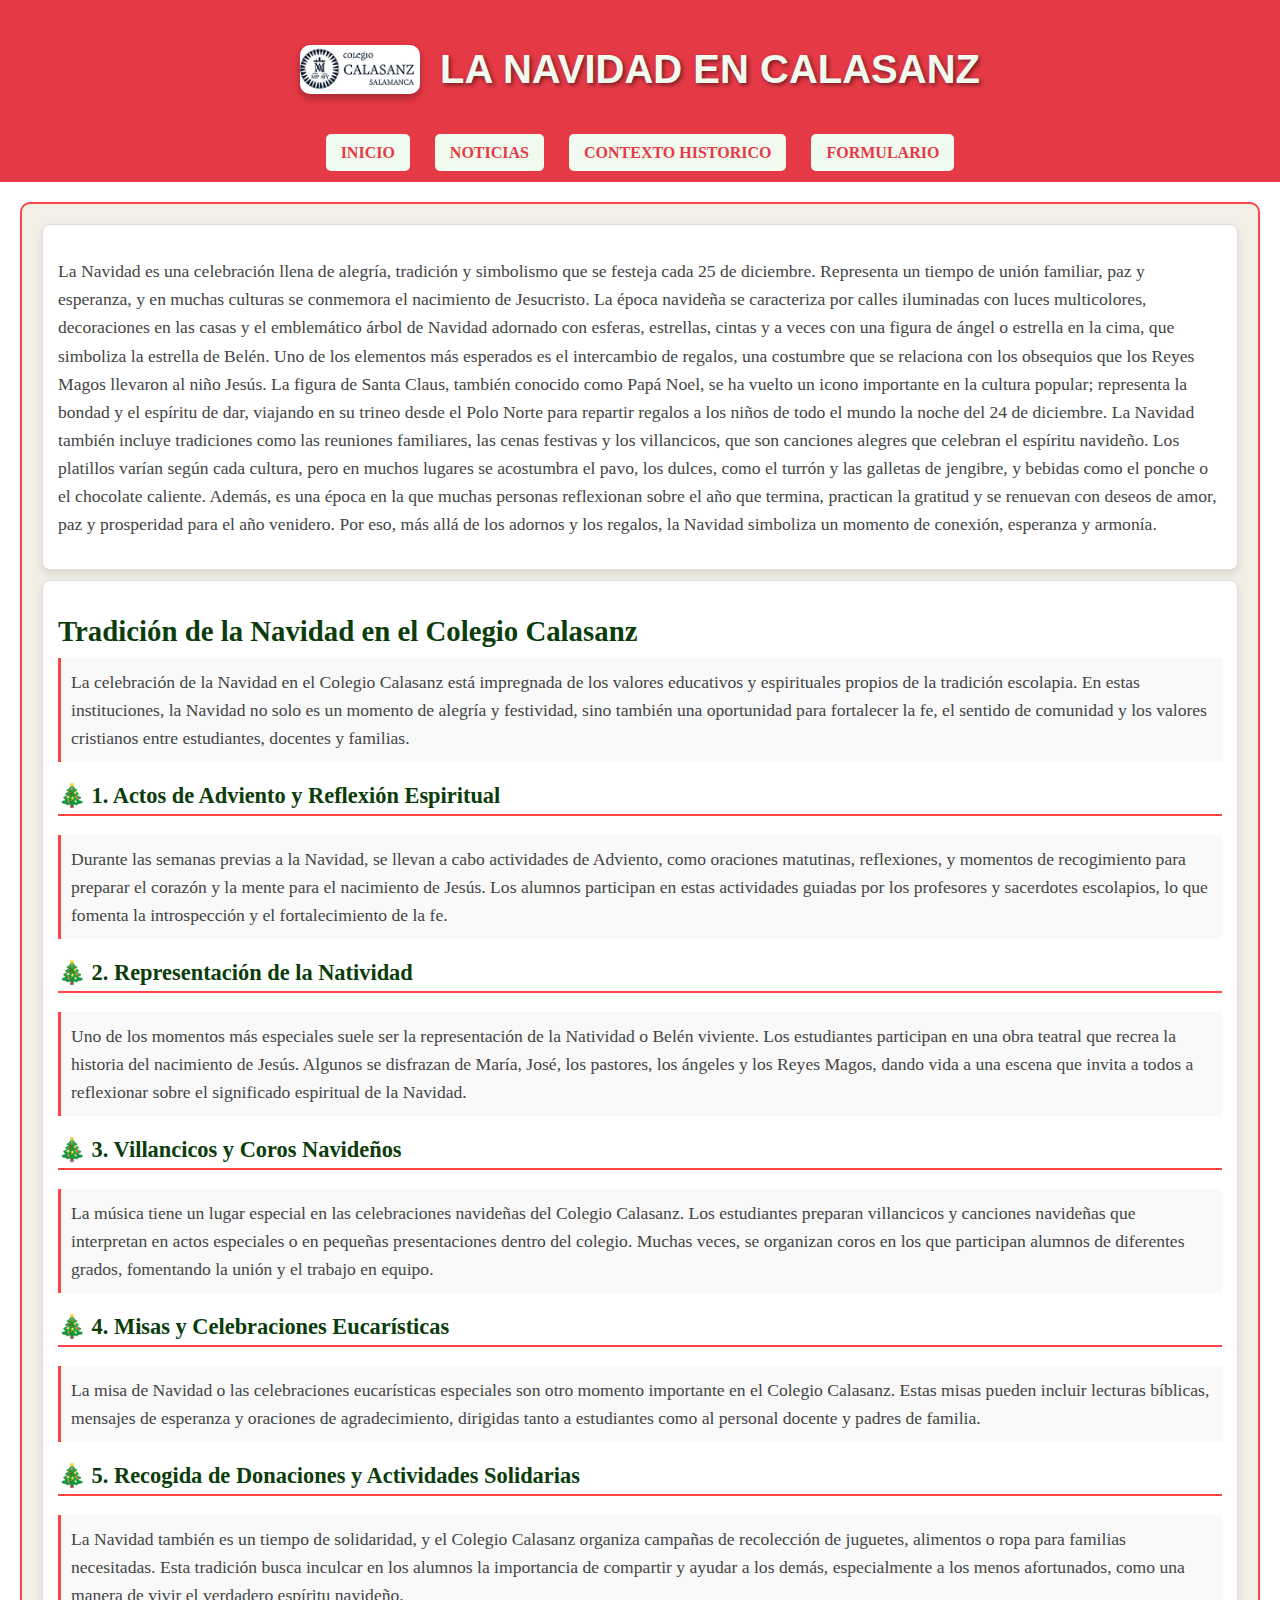
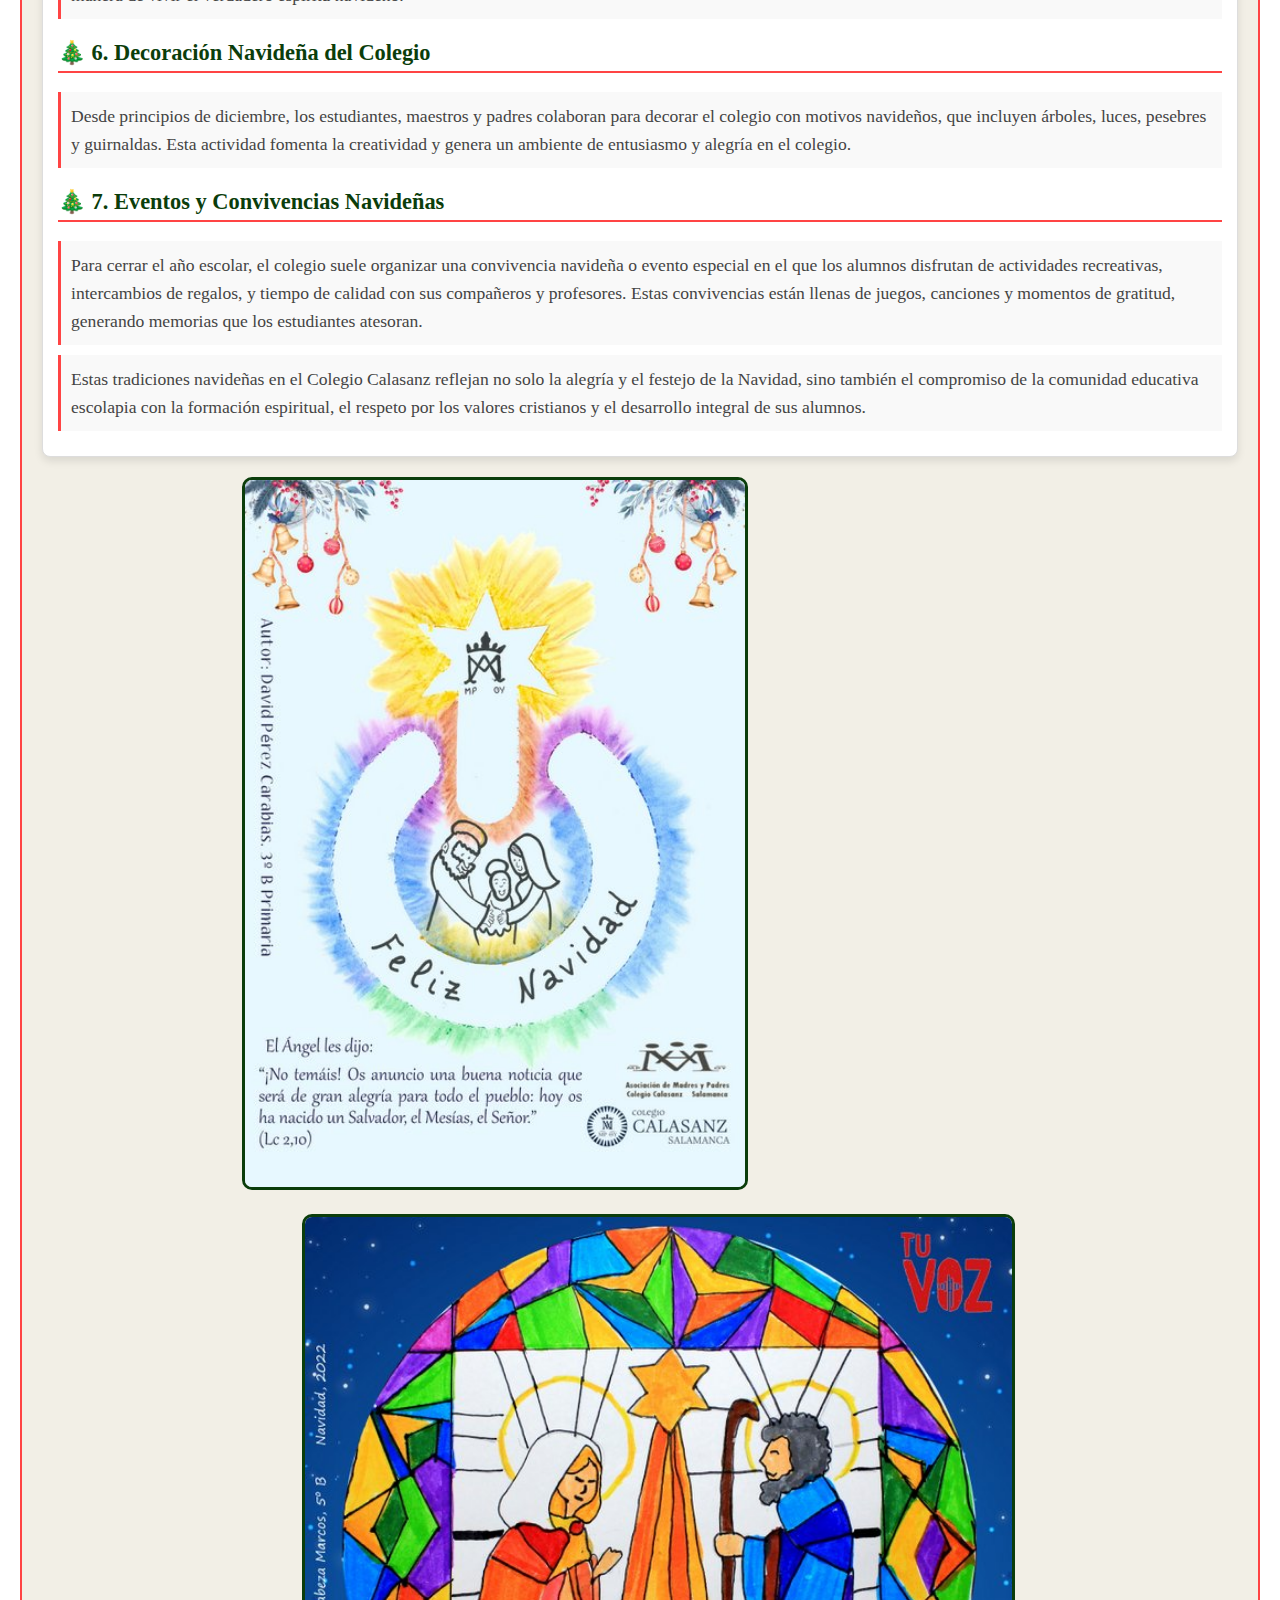
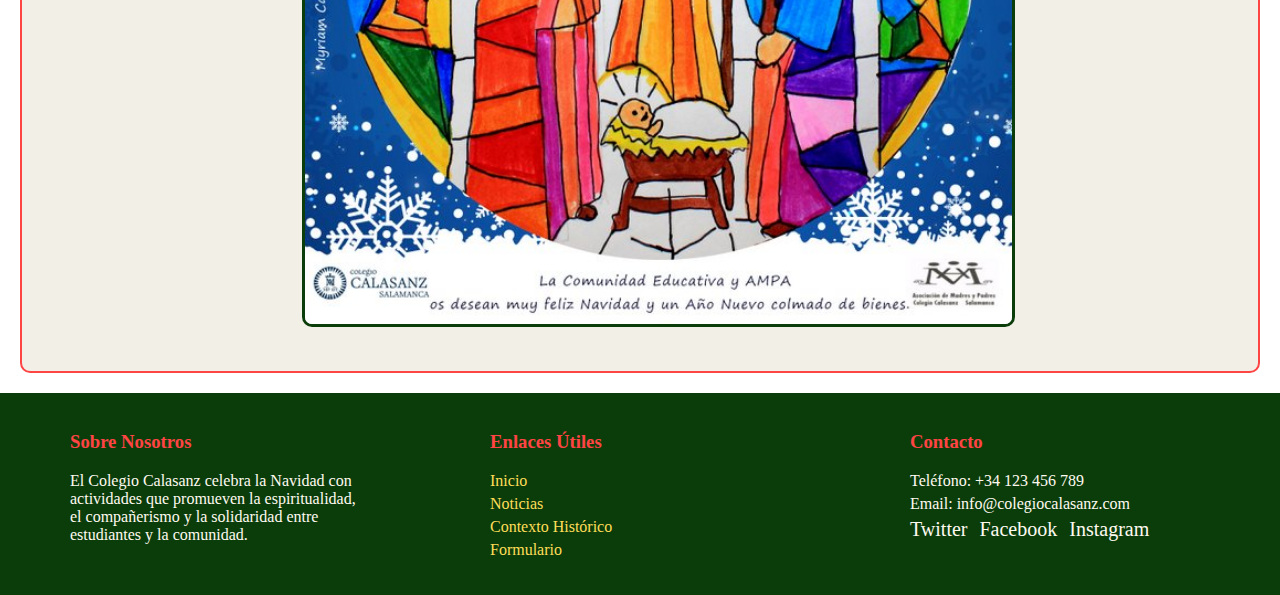
<file: pagina/html/index.html>
<!DOCTYPE html>
<html lang="en">

<head>
    <meta charset="UTF-8">
    <meta name="viewport" content="width=device-width, initial-scale=1.0">
    <title>Web calasanz</title>
    <link rel="stylesheet" href="../estilos/cabecera.css">
    <link rel="stylesheet" href="../estilos/index.css">
    <link rel="stylesheet" href="../estilos/pie-de-pagina.css">
</head>

<body>

    <!--Contenido de la cabecera-->
    <header>
        <!--Contendra el logo mas el nombre de la pagina y el menu de navegacion-->
        <div class="titulo">
            <img src="../imagenes/logo-colegio-calasanz.png" alt="" id="img1">
            <h1 id="tituloPagina">LA NAVIDAD EN CALASANZ</h1>
        </div>
        <input type="checkbox" id="menu-toggle">
        <label for="menu-toggle">
            <img src="../imagenes/icono-desplegable.png" alt="Icono de menú" class="icono-desplegable">
        </label>
        <nav>
            <!--Menu de navegacion para poder moverte por las diversas paginas de la web-->
            <a href="../html/index.html"><span>Inicio</span></a>
            <a href="../html/noticias.html"><span>Noticias</span></a>
            <a href="../html/ContextoHistorico.html"><span>Contexto historico</span></a>
            <a href="../html/formulario.html"><span>Formulario</span></a>
        </nav>
    </header>

    <!--Contenido principal de la pagina-->
    <section class="desplazamiento">
        <!--Donde se va a desarrollar todo el contenido principal de la pagina-->
        <div class="descripcion">
            <!--Descripcion de la navidad-->
            <p>La Navidad es una celebración llena de alegría, tradición y simbolismo que se festeja cada 25 de
                diciembre. Representa un tiempo de unión familiar, paz y esperanza, y en muchas culturas se conmemora el
                nacimiento de Jesucristo. La época navideña se caracteriza por calles iluminadas con luces multicolores,
                decoraciones en las casas y el emblemático árbol de Navidad adornado con esferas, estrellas, cintas y a
                veces con una figura de ángel o estrella en la cima, que simboliza la estrella de Belén.

                Uno de los elementos más esperados es el intercambio de regalos, una costumbre que se relaciona con los
                obsequios que los Reyes Magos llevaron al niño Jesús. La figura de Santa Claus, también conocido como
                Papá Noel, se ha vuelto un icono importante en la cultura popular; representa la bondad y el espíritu de
                dar, viajando en su trineo desde el Polo Norte para repartir regalos a los niños de todo el mundo la
                noche del 24 de diciembre.

                La Navidad también incluye tradiciones como las reuniones familiares, las cenas festivas y los
                villancicos, que son canciones alegres que celebran el espíritu navideño. Los platillos varían según
                cada cultura, pero en muchos lugares se acostumbra el pavo, los dulces, como el turrón y las galletas de
                jengibre, y bebidas como el ponche o el chocolate caliente.

                Además, es una época en la que muchas personas reflexionan sobre el año que termina, practican la
                gratitud y se renuevan con deseos de amor, paz y prosperidad para el año venidero. Por eso, más allá de
                los adornos y los regalos, la Navidad simboliza un momento de conexión, esperanza y armonía.</p>
        </div>
        <div class="tradicion">
            <!--Tradicion de la navidad en el colegio-->
            <h1>Tradición de la Navidad en el Colegio Calasanz</h1>
            <p>La celebración de la Navidad en el Colegio Calasanz está impregnada de los valores educativos y
                espirituales propios de la tradición escolapia. En estas instituciones, la Navidad no solo es un momento
                de alegría y festividad, sino también una oportunidad para fortalecer la fe, el sentido de comunidad y
                los valores cristianos entre estudiantes, docentes y familias.</p>

            <h2>1. Actos de Adviento y Reflexión Espiritual</h2>
            <p>Durante las semanas previas a la Navidad, se llevan a cabo actividades de Adviento, como oraciones
                matutinas, reflexiones, y momentos de recogimiento para preparar el corazón y la mente para el
                nacimiento de Jesús. Los alumnos participan en estas actividades guiadas por los profesores y sacerdotes
                escolapios, lo que fomenta la introspección y el fortalecimiento de la fe.</p>

            <h2>2. Representación de la Natividad</h2>
            <p>Uno de los momentos más especiales suele ser la representación de la Natividad o Belén viviente. Los
                estudiantes participan en una obra teatral que recrea la historia del nacimiento de Jesús. Algunos se
                disfrazan de María, José, los pastores, los ángeles y los Reyes Magos, dando vida a una escena que
                invita a todos a reflexionar sobre el significado espiritual de la Navidad.</p>

            <h2>3. Villancicos y Coros Navideños</h2>
            <p>La música tiene un lugar especial en las celebraciones navideñas del Colegio Calasanz. Los estudiantes
                preparan villancicos y canciones navideñas que interpretan en actos especiales o en pequeñas
                presentaciones dentro del colegio. Muchas veces, se organizan coros en los que participan alumnos de
                diferentes grados, fomentando la unión y el trabajo en equipo.</p>

            <h2>4. Misas y Celebraciones Eucarísticas</h2>
            <p>La misa de Navidad o las celebraciones eucarísticas especiales son otro momento importante en el Colegio
                Calasanz. Estas misas pueden incluir lecturas bíblicas, mensajes de esperanza y oraciones de
                agradecimiento, dirigidas tanto a estudiantes como al personal docente y padres de familia.</p>

            <h2>5. Recogida de Donaciones y Actividades Solidarias</h2>
            <p>La Navidad también es un tiempo de solidaridad, y el Colegio Calasanz organiza campañas de recolección de
                juguetes, alimentos o ropa para familias necesitadas. Esta tradición busca inculcar en los alumnos la
                importancia de compartir y ayudar a los demás, especialmente a los menos afortunados, como una manera de
                vivir el verdadero espíritu navideño.</p>

            <h2>6. Decoración Navideña del Colegio</h2>
            <p>Desde principios de diciembre, los estudiantes, maestros y padres colaboran para decorar el colegio con
                motivos navideños, que incluyen árboles, luces, pesebres y guirnaldas. Esta actividad fomenta la
                creatividad y genera un ambiente de entusiasmo y alegría en el colegio.</p>

            <h2>7. Eventos y Convivencias Navideñas</h2>
            <p>Para cerrar el año escolar, el colegio suele organizar una convivencia navideña o evento especial en el
                que los alumnos disfrutan de actividades recreativas, intercambios de regalos, y tiempo de calidad con
                sus compañeros y profesores. Estas convivencias están llenas de juegos, canciones y momentos de
                gratitud, generando memorias que los estudiantes atesoran.</p>

            <p>Estas tradiciones navideñas en el Colegio Calasanz reflejan no solo la alegría y el festejo de la
                Navidad, sino también el compromiso de la comunidad educativa escolapia con la formación espiritual, el
                respeto por los valores cristianos y el desarrollo integral de sus alumnos.</p>

        </div>
        <div class="imagenes">
            <img src="../imagenes/Calasanz-Salamanca-Navidad-2020-001.jpg" alt="" class="img2">
            <img src="../imagenes/Navidad2022.jpg" alt="" class="img3">
        </div>
    </section>

    <!--Pie de pagina-->
    <!--Pie de pagina-->
    <footer>
        <div class="footer-section">
            <h3>Sobre Nosotros</h3>
            <p>El Colegio Calasanz celebra la Navidad con actividades que promueven la espiritualidad, el compañerismo y
                la solidaridad entre estudiantes y la comunidad.</p>
        </div>
        <div class="footer-section">
            <h3>Enlaces Útiles</h3>
            <ul>
                <li><a href="../html/index.html">Inicio</a></li>
                <li><a href="../html/noticias.html">Noticias</a></li>
                <li><a href="../html/ContextoHistorico.html">Contexto Histórico</a></li>
                <li><a href="../html/formulario.html">Formulario</a></li>
            </ul>
        </div>
        <div class="footer-section">
            <h3>Contacto</h3>
            <p>Teléfono: +34 123 456 789</p>
            <p>Email: info@colegiocalasanz.com</p>
            <div class="social-icons">
                <a href="https://x.com/CalasanzSA" target="_blank" class="icon icon-twitter">Twitter</a>
                <a href="https://www.facebook.com/CalasanzSA/?locale=es_ES" target="_blank"
                    class="icon icon-facebook">Facebook</a>
                <a href="https://www.instagram.com/colegio_calasanz_salamanca?utm_source=ig_web_button_share_sheet&igsh=ZDNlZDc0MzIxNw=="
                    target="_blank" class="icon icon-instagram">Instagram</a>
            </div>
        </div>
    </footer>

</body>

</html>
</file>
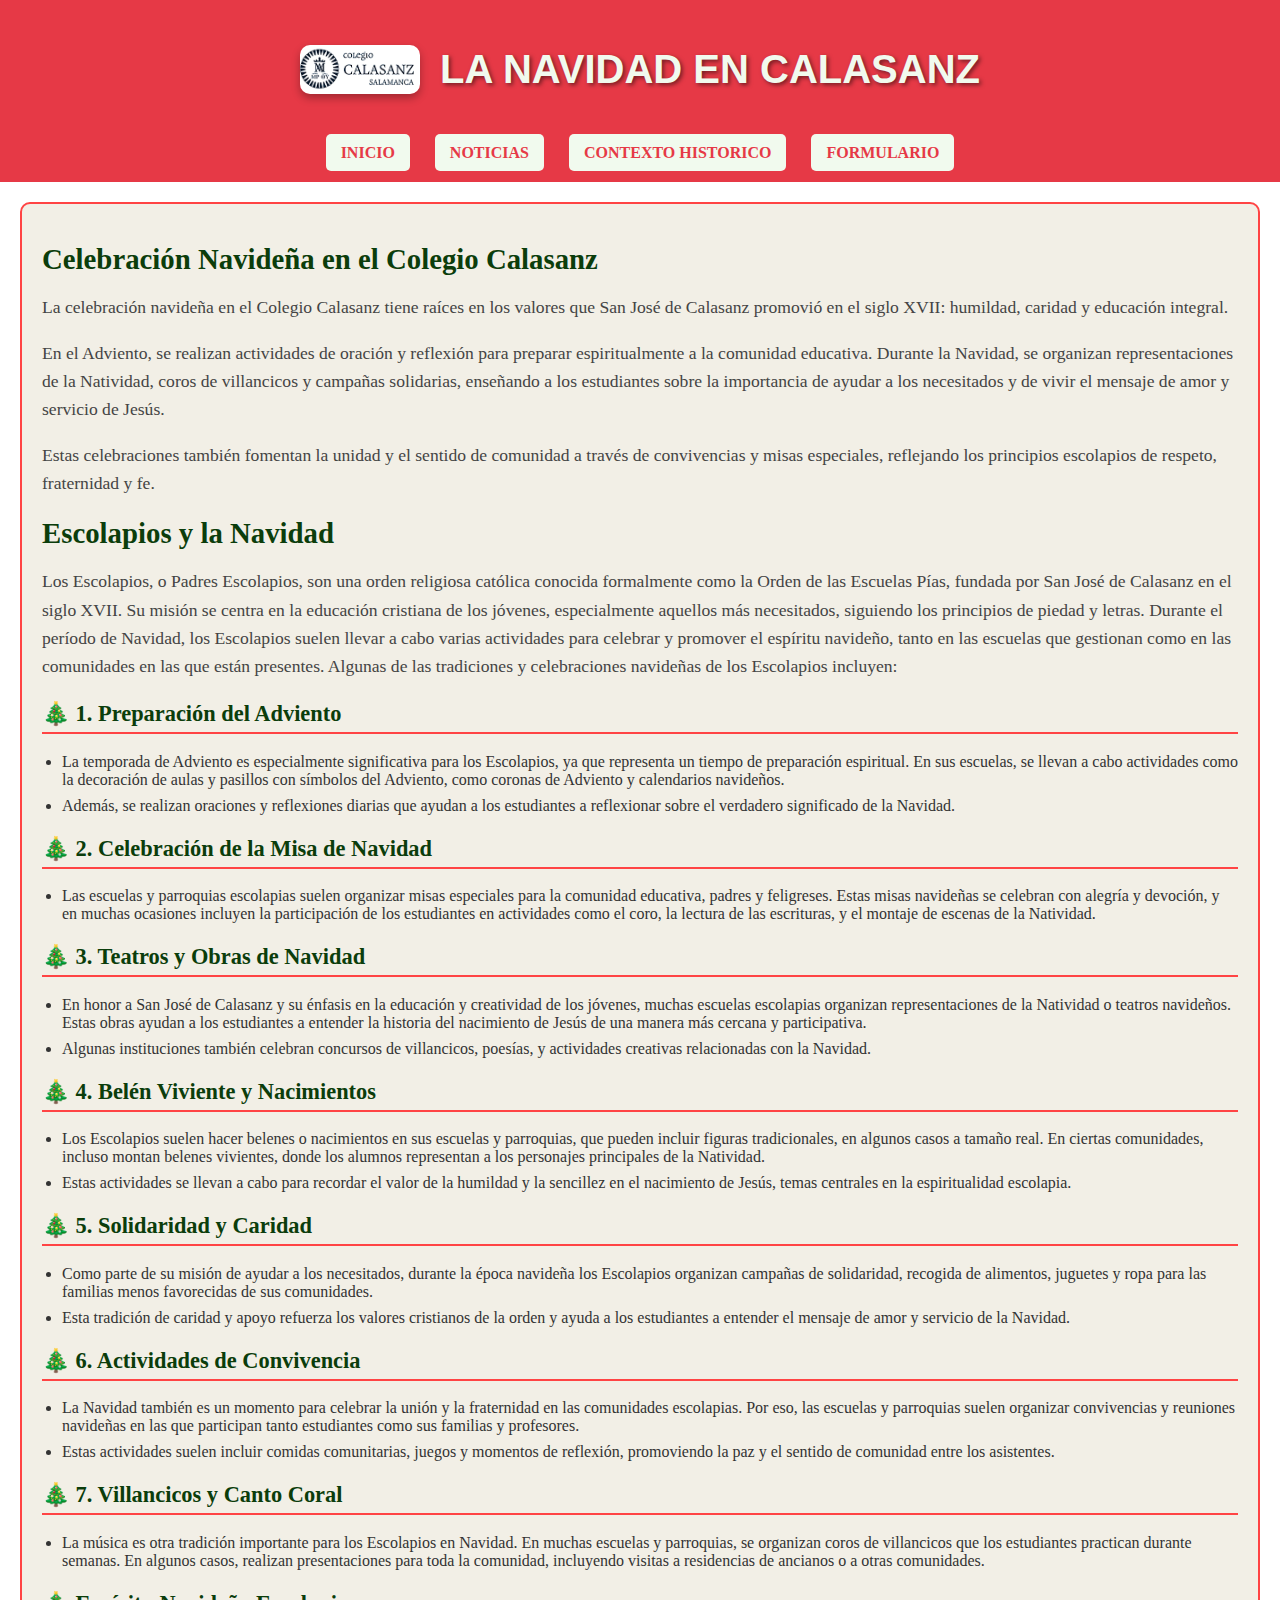
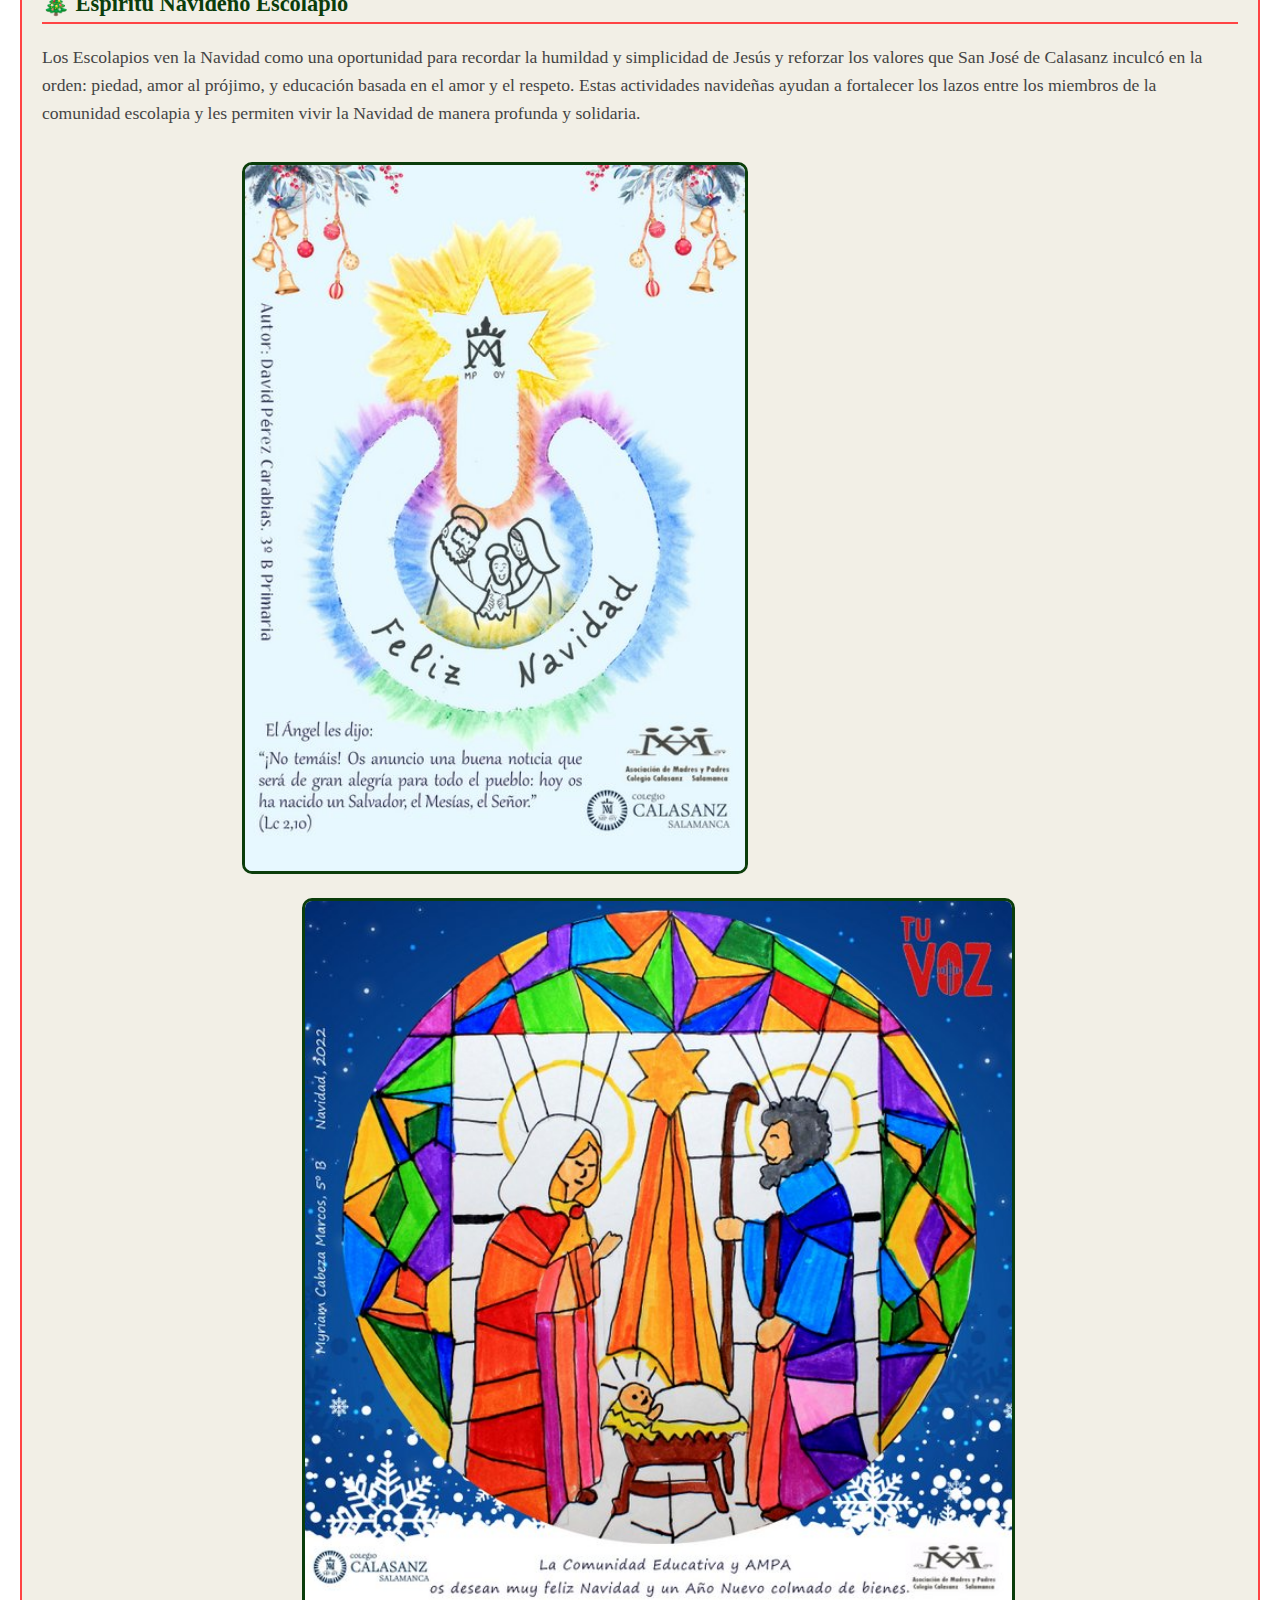
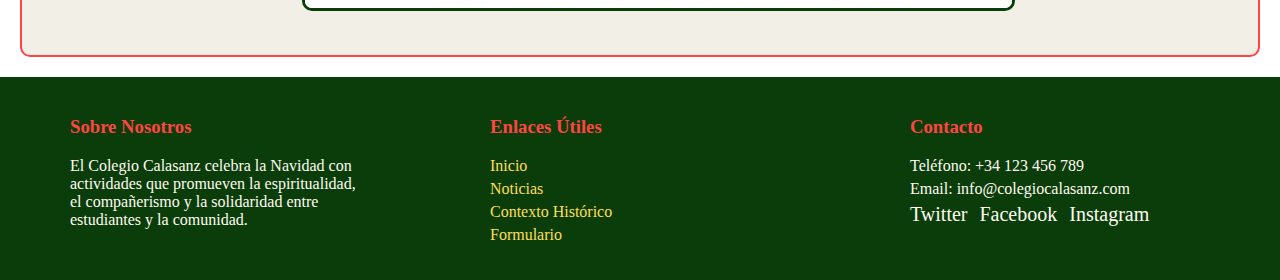
<file: pagina/html/ContextoHistorico.html>
<!DOCTYPE html>
<html lang="en">

<head>
    <meta charset="UTF-8">
    <meta name="viewport" content="width=device-width, initial-scale=1.0">
    <title>Historia</title>
    <link rel="stylesheet" href="../estilos/cabecera.css">
    <link rel="stylesheet" href="../estilos/index.css">
    <link rel="stylesheet" href="../estilos/pie-de-pagina.css">
</head>

<body>
    <!--Contenido de la cabecera-->
    <header>
        <!--Contendra el logo mas el nombre de la pagina y el menu de navegacion-->
        <div class="titulo">
            <img src="../imagenes/logo-colegio-calasanz.png" alt="" id="img1">
            <h1 id="tituloPagina">LA NAVIDAD EN CALASANZ</h1>
        </div>
        <input type="checkbox" id="menu-toggle">
        <label for="menu-toggle">
            <img src="../imagenes/icono-desplegable.png" alt="Icono de menú" class="icono-desplegable">
        </label>
        <nav>
            <!--Menu de navegacion para poder moverte por las diversas paginas de la web-->
            <a href="../html/index.html"><span>Inicio</span></a>
            <a href="../html/noticias.html"><span>Noticias</span></a>
            <a href="../html/ContextoHistorico.html"><span>Contexto historico</span></a>
            <a href="../html/formulario.html"><span>Formulario</span></a>
        </nav>
    </header>

    <section>
        <h1>Celebración Navideña en el Colegio Calasanz</h1>
        <p>La celebración navideña en el Colegio Calasanz tiene raíces en los valores que San José de Calasanz promovió
            en el siglo XVII: humildad, caridad y educación integral.</p>

        <p>En el Adviento, se realizan actividades de oración y reflexión para preparar espiritualmente a la comunidad
            educativa. Durante la Navidad, se organizan representaciones de la Natividad, coros de villancicos y
            campañas solidarias, enseñando a los estudiantes sobre la importancia de ayudar a los necesitados y de vivir
            el mensaje de amor y servicio de Jesús.</p>

        <p>Estas celebraciones también fomentan la unidad y el sentido de comunidad a través de convivencias y misas
            especiales, reflejando los principios escolapios de respeto, fraternidad y fe.</p>


        <h1>Escolapios y la Navidad</h1>
        <p>Los Escolapios, o Padres Escolapios, son una orden religiosa católica conocida formalmente como la Orden de
            las Escuelas Pías, fundada por San José de Calasanz en el siglo XVII. Su misión se centra en la educación
            cristiana de los jóvenes, especialmente aquellos más necesitados, siguiendo los principios de piedad y
            letras. Durante el período de Navidad, los Escolapios suelen llevar a cabo varias actividades para celebrar
            y promover el espíritu navideño, tanto en las escuelas que gestionan como en las comunidades en las que
            están presentes. Algunas de las tradiciones y celebraciones navideñas de los Escolapios incluyen:</p>

        <h2>1. Preparación del Adviento</h2>
        <ul>
            <li>La temporada de Adviento es especialmente significativa para los Escolapios, ya que representa un tiempo
                de preparación espiritual. En sus escuelas, se llevan a cabo actividades como la decoración de aulas y
                pasillos con símbolos del Adviento, como coronas de Adviento y calendarios navideños.</li>
            <li>Además, se realizan oraciones y reflexiones diarias que ayudan a los estudiantes a reflexionar sobre el
                verdadero significado de la Navidad.</li>
        </ul>

        <h2>2. Celebración de la Misa de Navidad</h2>
        <ul>
            <li>Las escuelas y parroquias escolapias suelen organizar misas especiales para la comunidad educativa,
                padres y feligreses. Estas misas navideñas se celebran con alegría y devoción, y en muchas ocasiones
                incluyen la participación de los estudiantes en actividades como el coro, la lectura de las escrituras,
                y el montaje de escenas de la Natividad.</li>
        </ul>

        <h2>3. Teatros y Obras de Navidad</h2>
        <ul>
            <li>En honor a San José de Calasanz y su énfasis en la educación y creatividad de los jóvenes, muchas
                escuelas escolapias organizan representaciones de la Natividad o teatros navideños. Estas obras ayudan a
                los estudiantes a entender la historia del nacimiento de Jesús de una manera más cercana y
                participativa.</li>
            <li>Algunas instituciones también celebran concursos de villancicos, poesías, y actividades creativas
                relacionadas con la Navidad.</li>
        </ul>

        <h2>4. Belén Viviente y Nacimientos</h2>
        <ul>
            <li>Los Escolapios suelen hacer belenes o nacimientos en sus escuelas y parroquias, que pueden incluir
                figuras tradicionales, en algunos casos a tamaño real. En ciertas comunidades, incluso montan belenes
                vivientes, donde los alumnos representan a los personajes principales de la Natividad.</li>
            <li>Estas actividades se llevan a cabo para recordar el valor de la humildad y la sencillez en el nacimiento
                de Jesús, temas centrales en la espiritualidad escolapia.</li>
        </ul>

        <h2>5. Solidaridad y Caridad</h2>
        <ul>
            <li>Como parte de su misión de ayudar a los necesitados, durante la época navideña los Escolapios organizan
                campañas de solidaridad, recogida de alimentos, juguetes y ropa para las familias menos favorecidas de
                sus comunidades.</li>
            <li>Esta tradición de caridad y apoyo refuerza los valores cristianos de la orden y ayuda a los estudiantes
                a entender el mensaje de amor y servicio de la Navidad.</li>
        </ul>

        <h2>6. Actividades de Convivencia</h2>
        <ul>
            <li>La Navidad también es un momento para celebrar la unión y la fraternidad en las comunidades escolapias.
                Por eso, las escuelas y parroquias suelen organizar convivencias y reuniones navideñas en las que
                participan tanto estudiantes como sus familias y profesores.</li>
            <li>Estas actividades suelen incluir comidas comunitarias, juegos y momentos de reflexión, promoviendo la
                paz y el sentido de comunidad entre los asistentes.</li>
        </ul>

        <h2>7. Villancicos y Canto Coral</h2>
        <ul>
            <li>La música es otra tradición importante para los Escolapios en Navidad. En muchas escuelas y parroquias,
                se organizan coros de villancicos que los estudiantes practican durante semanas. En algunos casos,
                realizan presentaciones para toda la comunidad, incluyendo visitas a residencias de ancianos o a otras
                comunidades.</li>
        </ul>

        <h2>Espíritu Navideño Escolapio</h2>
        <p>Los Escolapios ven la Navidad como una oportunidad para recordar la humildad y simplicidad de Jesús y
            reforzar los valores que San José de Calasanz inculcó en la orden: piedad, amor al prójimo, y educación
            basada en el amor y el respeto. Estas actividades navideñas ayudan a fortalecer los lazos entre los miembros
            de la comunidad escolapia y les permiten vivir la Navidad de manera profunda y solidaria.</p>
        <img src="../imagenes/Calasanz-Salamanca-Navidad-2020-001.jpg" alt="" class="img2">
        <img src="../imagenes/Navidad2022.jpg" alt="" class="img3">
    </section>
    <!--Pie de pagina-->
    <footer>
        <div class="footer-section">
            <h3>Sobre Nosotros</h3>
            <p>El Colegio Calasanz celebra la Navidad con actividades que promueven la espiritualidad, el compañerismo y
                la solidaridad entre estudiantes y la comunidad.</p>
        </div>
        <div class="footer-section">
            <h3>Enlaces Útiles</h3>
            <ul>
                <li><a href="../html/index.html">Inicio</a></li>
                <li><a href="../html/noticias.html">Noticias</a></li>
                <li><a href="../html/ContextoHistorico.html">Contexto Histórico</a></li>
                <li><a href="../html/formulario.html">Formulario</a></li>
            </ul>
        </div>
        <div class="footer-section">
            <h3>Contacto</h3>
            <p>Teléfono: +34 123 456 789</p>
            <p>Email: info@colegiocalasanz.com</p>
            <div class="social-icons">
                <a href="https://x.com/CalasanzSA" target="_blank" class="icon icon-twitter">Twitter</a>
                <a href="https://www.facebook.com/CalasanzSA/?locale=es_ES" target="_blank"
                    class="icon icon-facebook">Facebook</a>
                <a href="https://www.instagram.com/colegio_calasanz_salamanca?utm_source=ig_web_button_share_sheet&igsh=ZDNlZDc0MzIxNw=="
                    target="_blank" class="icon icon-instagram">Instagram</a>
            </div>
        </div>
    </footer>
</body>

</html>
</file>
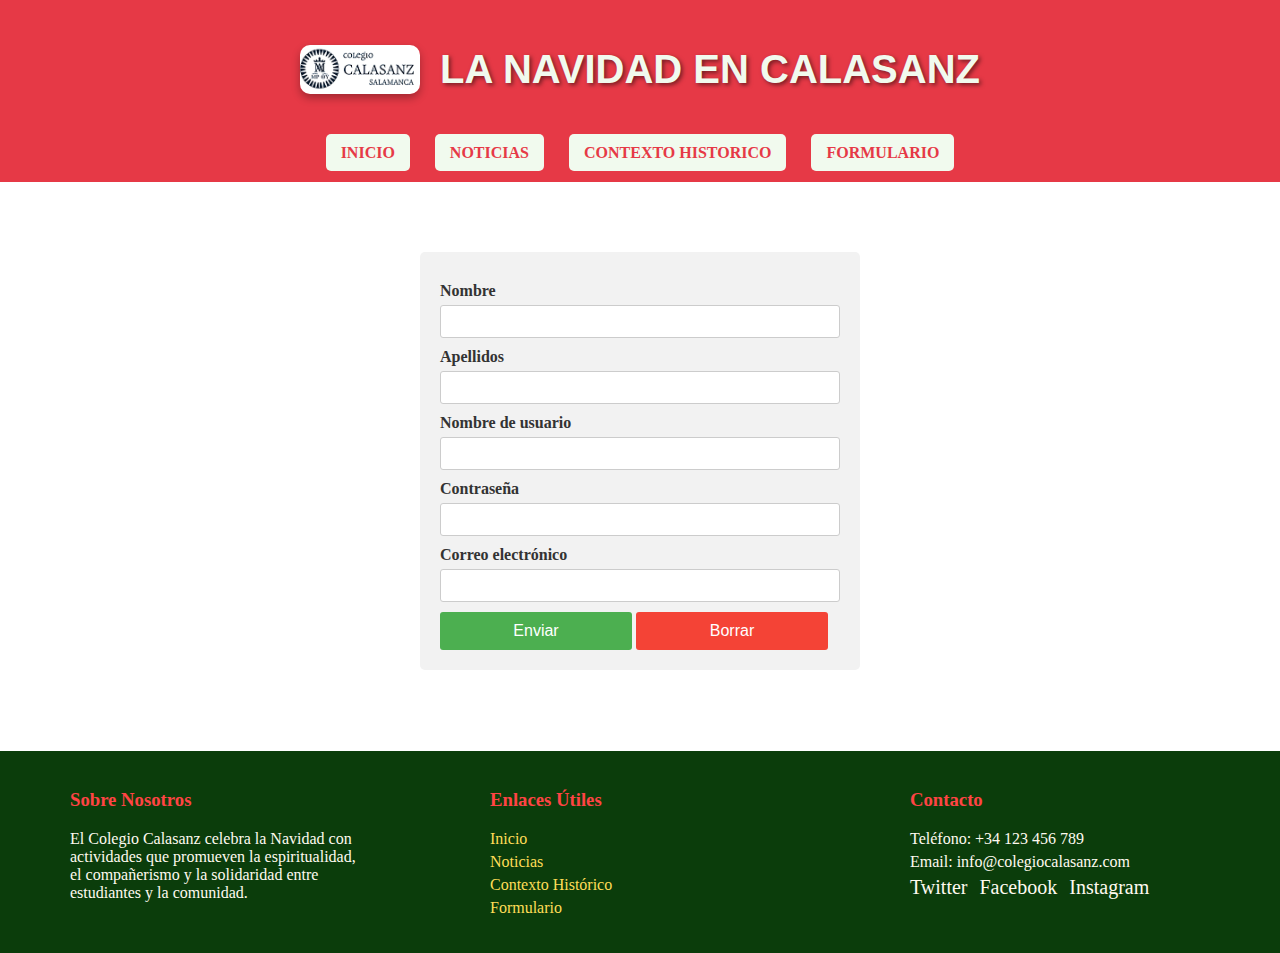
<file: pagina/html/formulario.html>
<!DOCTYPE html>
<html lang="en">

<head>
    <meta charset="UTF-8">
    <meta name="viewport" content="width=device-width, initial-scale=1.0">
    <title>Formulario</title>
    <link rel="stylesheet" href="../estilos/cabecera.css">
    <link rel="stylesheet" href="../estilos/index.css">
    <link rel="stylesheet" href="../estilos/pie-de-pagina.css">
</head>

<body>
    <!--Contenido de la cabecera-->
    <header>
        <!--Contendra el logo mas el nombre de la pagina y el menu de navegacion-->
        <div class="titulo">
            <img src="../imagenes/logo-colegio-calasanz.png" alt="" id="img1">
            <h1 id="tituloPagina">LA NAVIDAD EN CALASANZ</h1>
        </div>
        <input type="checkbox" id="menu-toggle">
        <label for="menu-toggle">
            <img src="../imagenes/icono-desplegable.png" alt="Icono de menú" class="icono-desplegable">
        </label>
        <nav>
            <!--Menu de navegacion para poder moverte por las diversas paginas de la web-->
            <a href="../html/index.html"><span>Inicio</span></a>
            <a href="../html/noticias.html"><span>Noticias</span></a>
            <a href="../html/ContextoHistorico.html"><span>Contexto historico</span></a>
            <a href="../html/formulario.html"><span>Formulario</span></a>
        </nav>
    </header>

    <div class="container">
        <form action="../html/index.html">
            <!--Contenido del formulario-->
            <label class="label" for="nombre">Nombre</label>
            <input class="input-field" type="text" id="nombre">

            <label class="label" for="apellidos">Apellidos</label>
            <input class="input-field" type="text" id="apellidos"><br>

            <label class="label" for="usuario">Nombre de usuario</label>
            <input class="input-field" type="text" id="usuario">

            <label class="label" for="password">Contraseña</label>
            <input class="input-field" type="password" id="password" pattern="(?=.*\d)[A-Za-z\d]{8,}"><br>

            <label class="label" for="email">Correo electrónico</label>
            <input class="input-field" type="email" id="email" pattern="[a-zA-Z0-9._%+-]+@gmail\.com"><br>

            <input class="button submit-btn" type="submit" value="Enviar">
            <input class="button reset-btn" type="reset" value="Borrar">
        </form>
    </div>

    <footer>
        <div class="footer-section">
            <h3>Sobre Nosotros</h3>
            <p>El Colegio Calasanz celebra la Navidad con actividades que promueven la espiritualidad, el compañerismo y
                la solidaridad entre estudiantes y la comunidad.</p>
        </div>
        <div class="footer-section">
            <h3>Enlaces Útiles</h3>
            <ul>
                <li><a href="../html/index.html">Inicio</a></li>
                    <li><a href="../html/noticias.html">Noticias</a></li>
                    <li><a href="../html/ContextoHistorico.html">Contexto Histórico</a></li>
                    <li><a href="../html/formulario.html">Formulario</a></li>
            </ul>
        </div>
        <div class="footer-section">
            <h3>Contacto</h3>
            <p>Teléfono: +34 123 456 789</p>
            <p>Email: info@colegiocalasanz.com</p>
            <div class="social-icons">
                <a href="https://x.com/CalasanzSA" target="_blank" class="icon icon-twitter">Twitter</a>
                <a href="https://www.facebook.com/CalasanzSA/?locale=es_ES" target="_blank"
                    class="icon icon-facebook">Facebook</a>
                <a href="https://www.instagram.com/colegio_calasanz_salamanca?utm_source=ig_web_button_share_sheet&igsh=ZDNlZDc0MzIxNw=="
                    target="_blank" class="icon icon-instagram">Instagram</a>
            </div>
        </div>
    </footer>
</body>

</html>
</file>
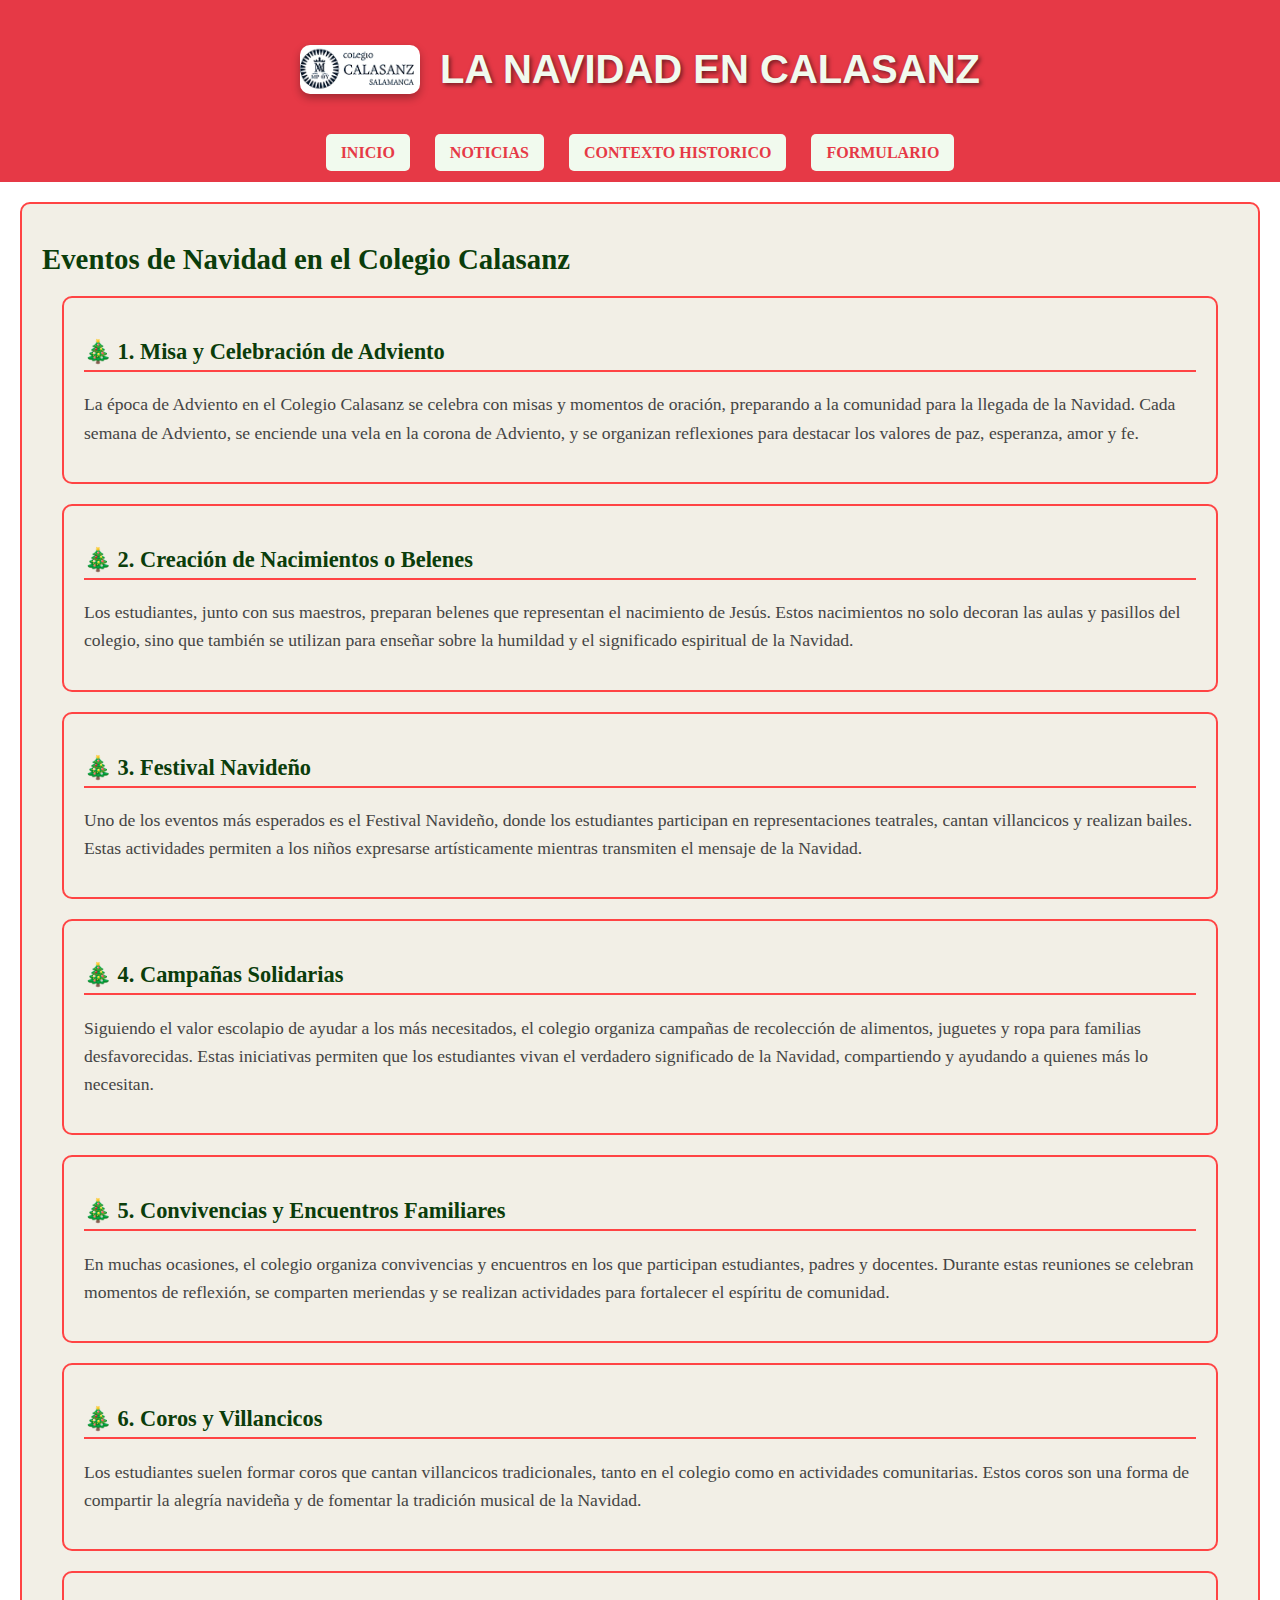
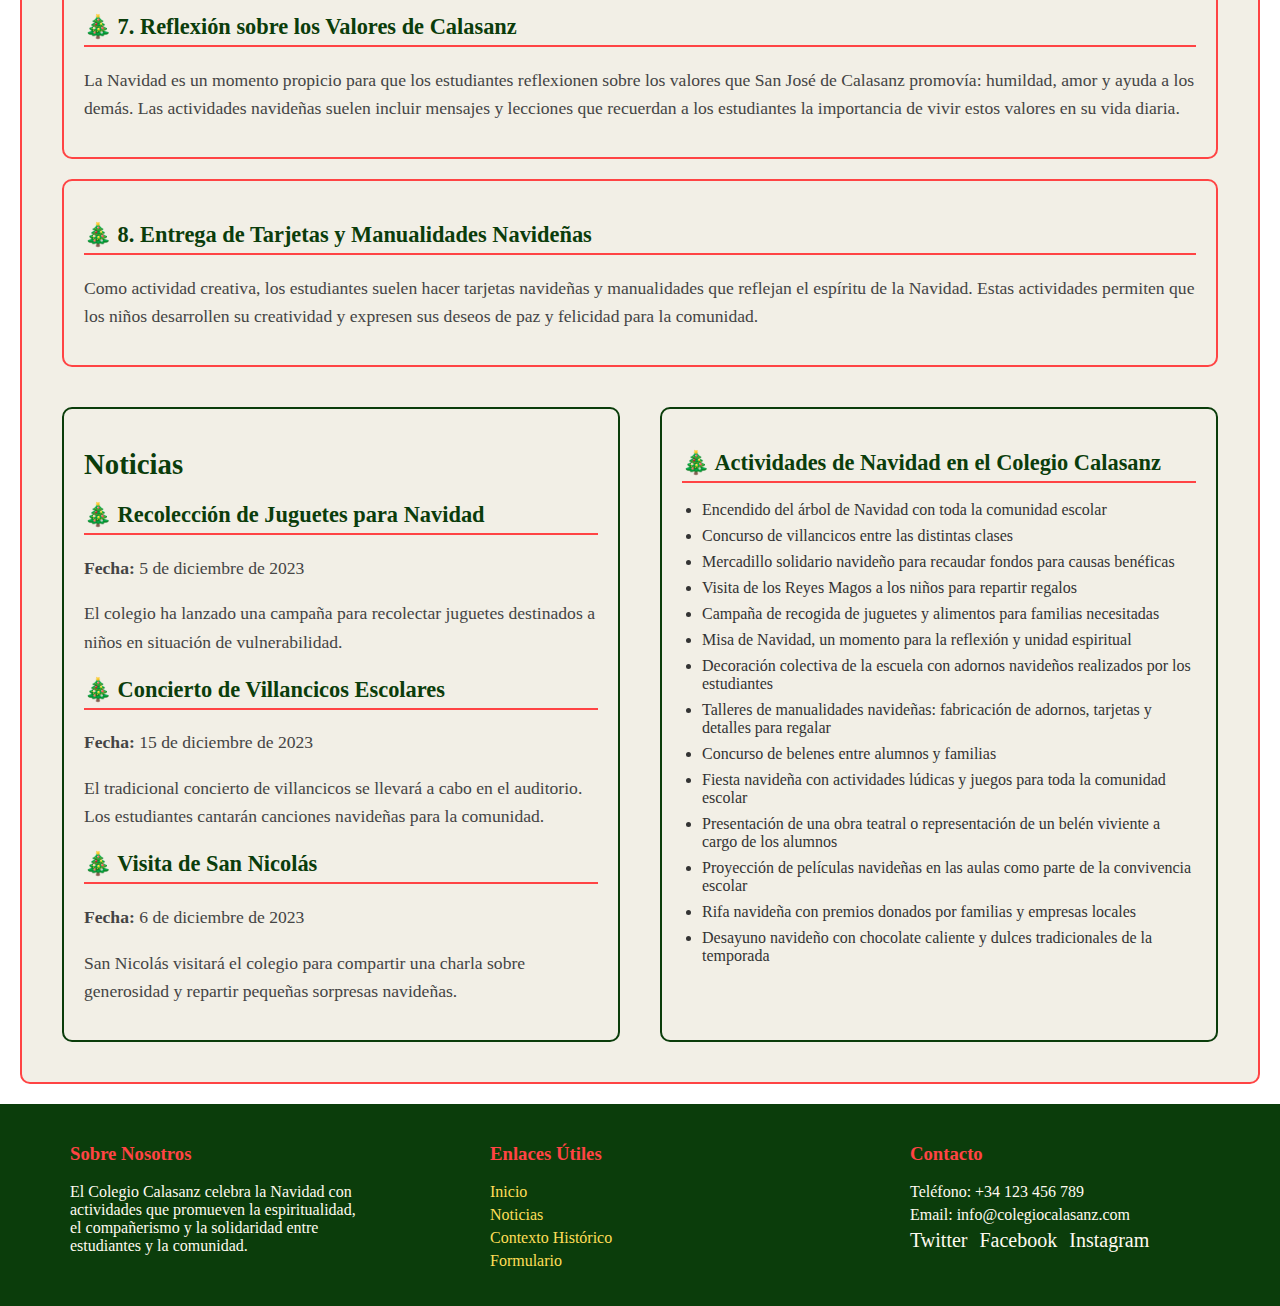
<file: pagina/html/noticias.html>
<!DOCTYPE html>
<html lang="en">

<head>
    <meta charset="UTF-8">
    <meta name="viewport" content="width=device-width, initial-scale=1.0">
    <title>Noticias</title>
    <link rel="stylesheet" href="../estilos/cabecera.css">
    <link rel="stylesheet" href="../estilos/index.css">
    <link rel="stylesheet" href="../estilos/pie-de-pagina.css">
</head>

<body>
    <!--Contenido de la cabecera-->
    <!--Contenido de la cabecera-->
    <header>
        <!--Contendra el logo mas el nombre de la pagina y el menu de navegacion-->
        <div class="titulo">
            <img src="../imagenes/logo-colegio-calasanz.png" alt="" id="img1">
            <h1 id="tituloPagina">LA NAVIDAD EN CALASANZ</h1>
        </div>
        <input type="checkbox" id="menu-toggle">
        <label for="menu-toggle">
            <img src="../imagenes/icono-desplegable.png" alt="Icono de menú" class="icono-desplegable">
        </label>
        <nav>
            <!--Menu de navegacion para poder moverte por las diversas paginas de la web-->
            <a href="../html/index.html"><span>Inicio</span></a>
            <a href="../html/noticias.html"><span>Noticias</span></a>
            <a href="../html/ContextoHistorico.html"><span>Contexto historico</span></a>
            <a href="../html/formulario.html"><span>Formulario</span></a>
        </nav>
    </header>

    <section>
        <h1>Eventos de Navidad en el Colegio Calasanz</h1>

        <section class="border-green">
            <h2>1. Misa y Celebración de Adviento</h2>
            <p>La época de Adviento en el Colegio Calasanz se celebra con misas y momentos de oración, preparando a la
                comunidad para la llegada de la Navidad. Cada semana de Adviento, se enciende una vela en la corona de
                Adviento, y se organizan reflexiones para destacar los valores de paz, esperanza, amor y fe.</p>
        </section>

        <section class="border-green">
            <h2>2. Creación de Nacimientos o Belenes</h2>
            <p>Los estudiantes, junto con sus maestros, preparan belenes que representan el nacimiento de Jesús. Estos
                nacimientos no solo decoran las aulas y pasillos del colegio, sino que también se utilizan para enseñar
                sobre la humildad y el significado espiritual de la Navidad.</p>
        </section>

        <section class="border-green">
            <h2>3. Festival Navideño</h2>
            <p>Uno de los eventos más esperados es el Festival Navideño, donde los estudiantes participan en
                representaciones teatrales, cantan villancicos y realizan bailes. Estas actividades permiten a los niños
                expresarse artísticamente mientras transmiten el mensaje de la Navidad.</p>
        </section>

        <section class="border-green">
            <h2>4. Campañas Solidarias</h2>
            <p>Siguiendo el valor escolapio de ayudar a los más necesitados, el colegio organiza campañas de recolección
                de alimentos, juguetes y ropa para familias desfavorecidas. Estas iniciativas permiten que los
                estudiantes vivan el verdadero significado de la Navidad, compartiendo y ayudando a quienes más lo
                necesitan.</p>
        </section>

        <section class="border-green">
            <h2>5. Convivencias y Encuentros Familiares</h2>
            <p>En muchas ocasiones, el colegio organiza convivencias y encuentros en los que participan estudiantes,
                padres y docentes. Durante estas reuniones se celebran momentos de reflexión, se comparten meriendas y
                se realizan actividades para fortalecer el espíritu de comunidad.</p>
        </section>

        <section class="border-green">
            <h2>6. Coros y Villancicos</h2>
            <p>Los estudiantes suelen formar coros que cantan villancicos tradicionales, tanto en el colegio como en
                actividades comunitarias. Estos coros son una forma de compartir la alegría navideña y de fomentar la
                tradición musical de la Navidad.</p>
        </section>

        <section class="border-green">
            <h2>7. Reflexión sobre los Valores de Calasanz</h2>
            <p>La Navidad es un momento propicio para que los estudiantes reflexionen sobre los valores que San José de
                Calasanz promovía: humildad, amor y ayuda a los demás. Las actividades navideñas suelen incluir mensajes
                y lecciones que recuerdan a los estudiantes la importancia de vivir estos valores en su vida diaria.</p>
        </section>

        <section class="border-green">
            <h2>8. Entrega de Tarjetas y Manualidades Navideñas</h2>
            <p>Como actividad creativa, los estudiantes suelen hacer tarjetas navideñas y manualidades que reflejan el
                espíritu de la Navidad. Estas actividades permiten que los niños desarrollen su creatividad y expresen
                sus deseos de paz y felicidad para la comunidad.</p>
        </section>
        <div class="informacion">
            <article class="noticias">
                <h1>Noticias</h1>

                <h2>Recolección de Juguetes para Navidad</h2>
                <p><strong>Fecha:</strong> 5 de diciembre de 2023</p>
                <p>El colegio ha lanzado una campaña para recolectar juguetes destinados a niños en situación de
                    vulnerabilidad.
                </p>

                <h2>Concierto de Villancicos Escolares</h2>
                <p><strong>Fecha:</strong> 15 de diciembre de 2023</p>
                <p>El tradicional concierto de villancicos se llevará a cabo en el auditorio. Los estudiantes cantarán
                    canciones
                    navideñas para la comunidad.</p>

                <h2>Visita de San Nicolás</h2>
                <p><strong>Fecha:</strong> 6 de diciembre de 2023</p>
                <p>San Nicolás visitará el colegio para compartir una charla sobre generosidad y repartir pequeñas
                    sorpresas
                    navideñas.</p>
            </article>

            <section class="listaActividades">
                <h2>Actividades de Navidad en el Colegio Calasanz</h2>
                <ul>
                    <li>Encendido del árbol de Navidad con toda la comunidad escolar</li>

                    <li>Concurso de villancicos entre las distintas clases</li>

                    <li>Mercadillo solidario navideño para recaudar fondos para causas benéficas</li>

                    <li>Visita de los Reyes Magos a los niños para repartir regalos</li>

                    <li>Campaña de recogida de juguetes y alimentos para familias necesitadas</li>

                    <li>Misa de Navidad, un momento para la reflexión y unidad espiritual</li>

                    <li>Decoración colectiva de la escuela con adornos navideños realizados por los estudiantes</li>

                    <li>Talleres de manualidades navideñas: fabricación de adornos, tarjetas y detalles para regalar
                    </li>

                    <li>Concurso de belenes entre alumnos y familias</li>

                    <li>Fiesta navideña con actividades lúdicas y juegos para toda la comunidad escolar</li>

                    <li>Presentación de una obra teatral o representación de un belén viviente a cargo de los alumnos
                    </li>

                    <li>Proyección de películas navideñas en las aulas como parte de la convivencia escolar</li>

                    <li>Rifa navideña con premios donados por familias y empresas locales</li>

                    <li>Desayuno navideño con chocolate caliente y dulces tradicionales de la temporada</li>
                </ul>
            </section>
        </div>
    </section>


    <footer>
        <div class="footer-section">
            <h3>Sobre Nosotros</h3>
            <p>El Colegio Calasanz celebra la Navidad con actividades que promueven la espiritualidad, el compañerismo y
                la
                solidaridad entre estudiantes y la comunidad.</p>
        </div>
        <div class="footer-section">
            <h3>Enlaces Útiles</h3>
            <ul>
                <li><a href="../html/index.html">Inicio</a></li>
                <li><a href="../html/noticias.html">Noticias</a></li>
                <li><a href="../html/ContextoHistorico.html">Contexto Histórico</a></li>
                <li><a href="../html/formulario.html">Formulario</a></li>
            </ul>
        </div>
        <div class="footer-section">
            <h3>Contacto</h3>
            <p>Teléfono: +34 123 456 789</p>
            <p>Email: info@colegiocalasanz.com</p>
            <div class="social-icons">
                <a href="https://x.com/CalasanzSA" target="_blank" class="icon icon-twitter">Twitter</a>
                <a href="https://www.facebook.com/CalasanzSA/?locale=es_ES" target="_blank"
                    class="icon icon-facebook">Facebook</a>
                <a href="https://www.instagram.com/colegio_calasanz_salamanca?utm_source=ig_web_button_share_sheet&igsh=ZDNlZDc0MzIxNw=="
                    target="_blank" class="icon icon-instagram">Instagram</a>
            </div>
        </div>
    </footer>
</body>

</html>
</file>
<file: pagina/estilos/cabecera.css>
header {
    background-color: #e63946;
    color: #ffffff;
    padding: 20px 40px;
    display: flex;
    flex-direction: column;
    align-items: center;
    position: relative;
}

.titulo {
    display: flex;
    align-items: center;
    justify-content: center;
    margin-bottom: 15px;
}

.titulo img {
    width: 120px;
    height: auto;
    border-radius: 10px;
    box-shadow: 0 4px 8px rgba(0, 0, 0, 0.3);
    margin-right: 20px;
}

#tituloPagina {
    font-size: 2.5em;
    font-family: 'Arial', sans-serif;
    color: #f1faee;
    text-shadow: 2px 2px 4px rgba(0, 0, 0, 0.5);
    text-align: center;
}

nav {
    display: flex;
    gap: 25px;
    margin-top: 10px;
}

nav span {
    font-weight: bold;
    text-transform: uppercase;
    padding: 10px 15px;
    border-radius: 5px;
    background-color: #f1faee;
    color: #e63946;
    transition: background-color 0.3s ease, transform 0.3s ease;
}

nav a:hover {
    background-color: #f1faee;
    color: #e63946;
    transform: scale(1.05);
    cursor: pointer;
}

.icono-desplegable {
    display: none;
}

#menu-toggle{
    display: none;
}

a {
    text-decoration: none;
}

@media (max-width: 900px) {
    .icono-desplegable {
        display: block;
        width: 70px;
        filter: brightness(2) invert(0);
        mix-blend-mode: multiply;
        flex-direction: column;
        background-color: black;
        gap: 10px;
        cursor: pointer;
        position: absolute;
        left: 10px;
        top: 80px;
    }

    .titulo {
        flex-direction: column;
        align-items: center;
        padding-left: 10px;
    }

    #tituloPagina {
        font-size: 2em;
    }

    nav {
        display: none;
        position: absolute;
        left: 15px;
        top: 130px;
        flex-direction: column;
        flex-wrap: wrap;
        text-align: left;
        align-items: flex-start;
        padding: 10px;
        gap: 20px;
        border-radius: 5px;
    }

    nav a:hover {
        transform: scale(1.05);
        cursor: pointer;
    }

    .titulo {
        flex-direction: column;
        align-items: center;
    }

    #menu-toggle:checked ~ nav{
        display: flex;
    }

    nav span {
        padding: 8px 10px;
    }

}

@media (max-width: 600px) {
    #tituloPagina {
        font-size: 1.5em;
    }

    .titulo img {
        width: 100px;
    }
}
</file>
<file: pagina/estilos/index.css>
body {
    margin: 0;
}

/* Estilos para darle una temática navideña al contenido principal */

section {
    background-color: #f2efe6;
    border: 2px solid #ff4444;
    padding: 20px;
    margin: 20px;
    border-radius: 10px;
}

section img {
    width: 100%;
    height: auto;
    border-radius: 10px;
    margin-bottom: 20px;
    border: 3px solid #0b3d0b;
}

section h1, section h2 {
    color: #0b3d0b;
    font-family: 'Georgia', serif;
}

section h1 {
    font-size: 1.8em;
    margin-bottom: 10px;
}

/*.border-green {}*/

section h2 {
    font-size: 1.4em;
    margin-top: 20px;
    border-bottom: 2px solid #ff4444;
    padding-bottom: 5px;
}

section p {
    color: #444;
    font-size: 1.1em;
    line-height: 1.6;
    margin-bottom: 15px;
}

.descripcion{
    margin-bottom: 10px;
}

.descripcion, .tradicion {
    background-color: #fff;
    padding: 15px;
    border-radius: 8px;
    border: 1px solid #ddd;
    box-shadow: 0 4px 8px rgba(0, 0, 0, 0.1);
}

section h2::before {
    content: "🎄 ";
}

section ul, section ol {
    padding-left: 20px;
}

section ul li, section ol li {
    margin-bottom: 8px;
    color: #333;
}

section .tradicion p {
    margin: 10px 0;
    padding: 10px;
    background-color: #f9f9f9;
    border-left: 3px solid #ff4444;
}

.noticias{
    width: 70%;
    border: 2px solid #0b3d0b;
    border-radius: 10px;
    padding: 20px;
    margin: 20px;
}

.listaActividades{
    width: 70%;
    border: 2px solid #0b3d0b;
    border-radius: 10px;
    padding: 20px;
    margin: 20px;
}

form {
    max-width: 400px;
    margin: 70px auto;
    padding: 20px;
    background-color: #f2f2f2;
    border-radius: 5px;
}

form .label {
    display: block;
    margin-top: 10px;
    font-weight: bold;
    color: #333;
}

form .input-field {
    width: 100%;
    padding: 8px;
    margin-top: 5px;
    border: 1px solid #ccc;
    border-radius: 3px;
    box-sizing: border-box;
}

form .button {
    width: 48%;
    padding: 10px;
    margin-top: 10px;
    font-size: 16px;
    color: white;
    border: none;
    border-radius: 3px;
    cursor: pointer;
}

form .submit-btn {
    background-color: #4CAF50;
}

form .reset-btn {
    background-color: #f44336;
}

.informacion{
    display: flex;
}

.img2 {
    margin-top: 20px;
    width: 500px;
    margin-left: 200px;
}

.img3 {
    width: 707px;
    margin-left: 260px;
}

@media (max-width: 600px) {
    section {
        padding: 10px;
    }

    .img2 {
        margin-top: 20px;
        width: 200px;
        margin-left: 80px;
    }
    
    .noticias{
        width: 140px;
        margin-left: 2px;
    }

    .listaActividades{
        width: 140px;
        margin-left: 1px;
    }

    .img3 {
        width: 200px;
        margin-left: 80px;
    }

    section h1 {
        font-size: 1.5em;
    }

    section h2 {
        font-size: 1.2em;
    }
}
</file>
<file: pagina/estilos/pie-de-pagina.css>
.container {
    height: 499px;
}

/* Estilos generales del pie de página */
footer {
    background-color: #0b3d0b;
    color: #fffaf0;
    padding: 20px;
    display: flex;
    justify-content: space-around;
    gap: 20px;
    flex-wrap: wrap;
    text-align: left;
    bottom: 0;
}

.footer-section {
    max-width: 300px;
    flex: 1;
}

.footer-section h3 {
    color: #ff4444;
}

.footer-section ul {
    list-style-type: none;
    padding: 0;
}

.footer-section ul li {
    margin: 5px 0;
}

.footer-section ul li a {
    color: #ffdd57;
    text-decoration: none;
}

.footer-section ul li a:hover {
    color: #ffc107;
    text-decoration: underline;
}

/* Estilos de contacto */
footer p {
    margin: 5px 0;
}

/* Íconos de redes sociales */
.social-icons {
    display: flex;
    justify-content: flex-start;
}

.icon {
    color: #fffaf0;
    text-decoration: none;
    font-size: 20px;
    transition: color 0.3s;
    margin-right: 12px;
}

.icon-twitter:hover {
    color: #1da1f2;
}

.icon-facebook:hover {
    color: #4267B2;
}

.icon-instagram:hover {
    color: magenta;
}

/* Para pantallas pequeñas */
@media (max-width: 600px) {
    footer {
        flex-direction: column;
        align-items: center;
        text-align: center;
    }
    .footer-section {
        margin-bottom: 20px;
    }
}
</file>
